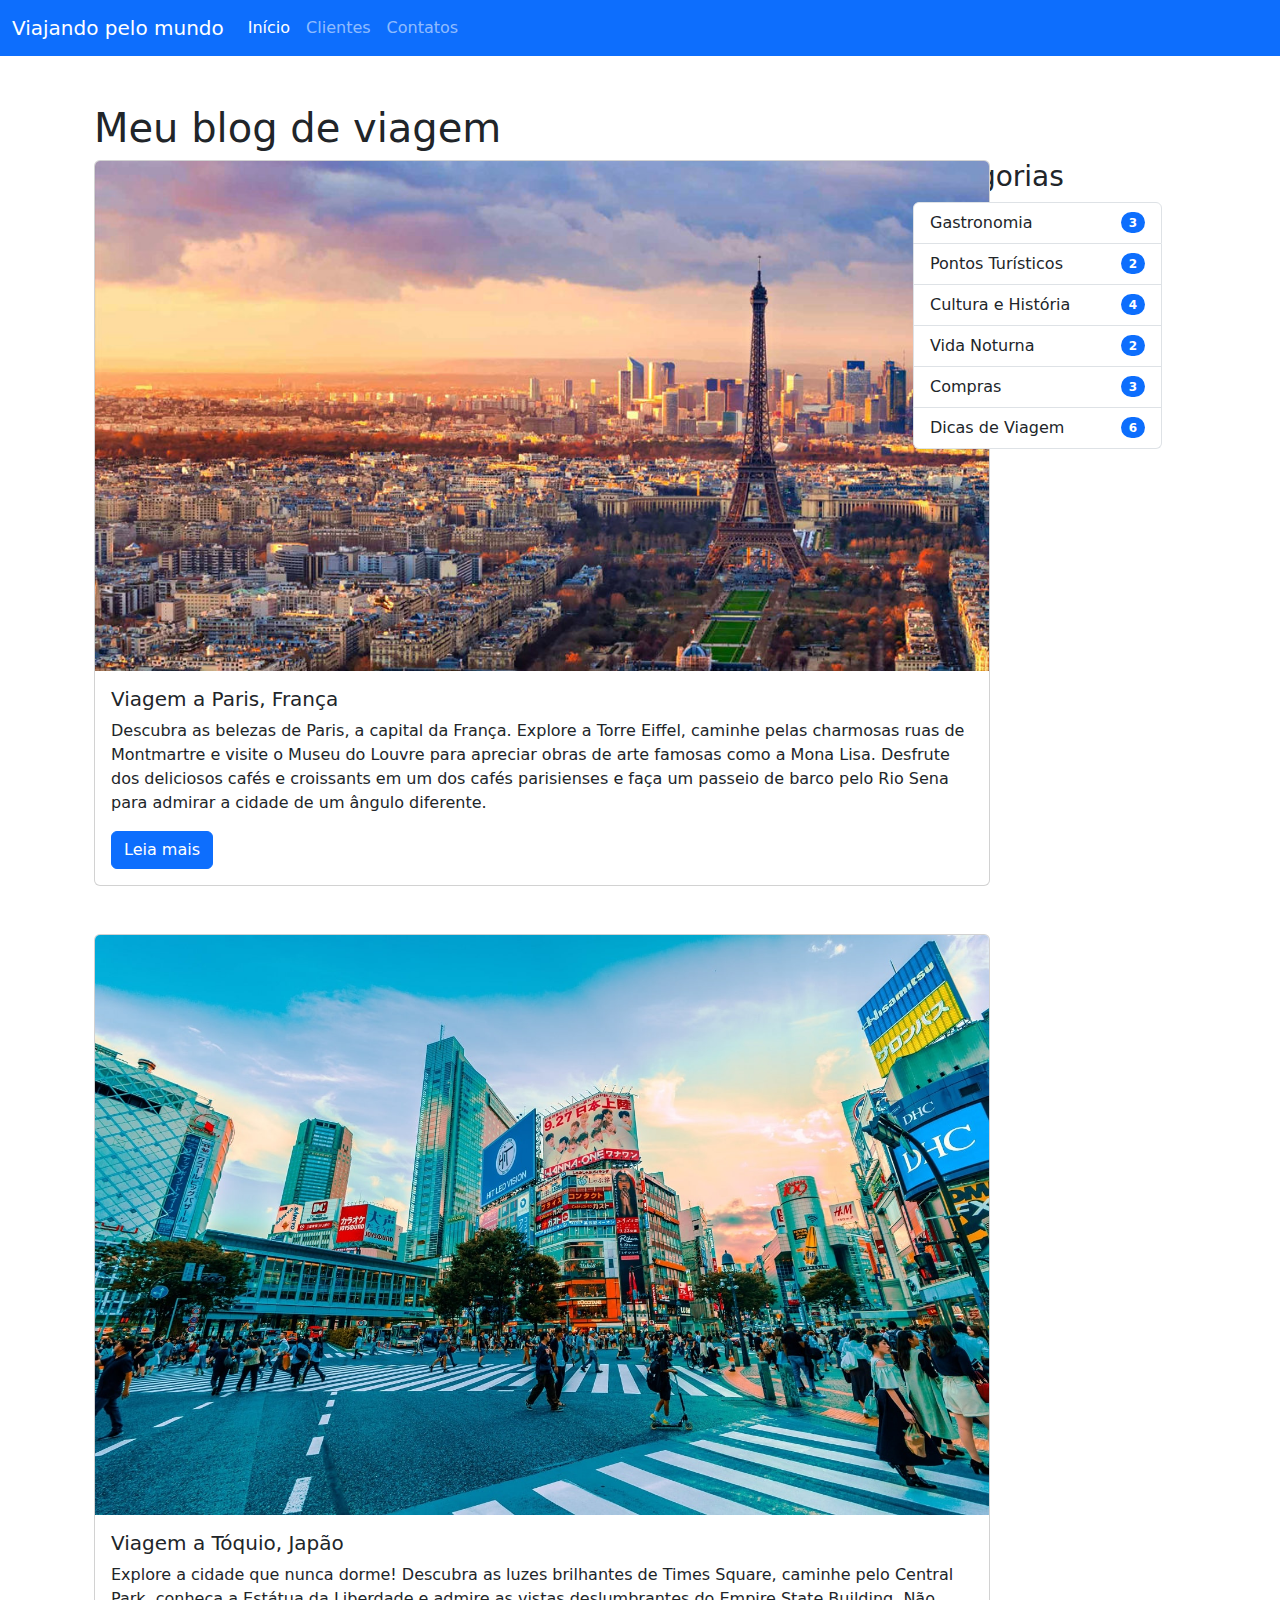
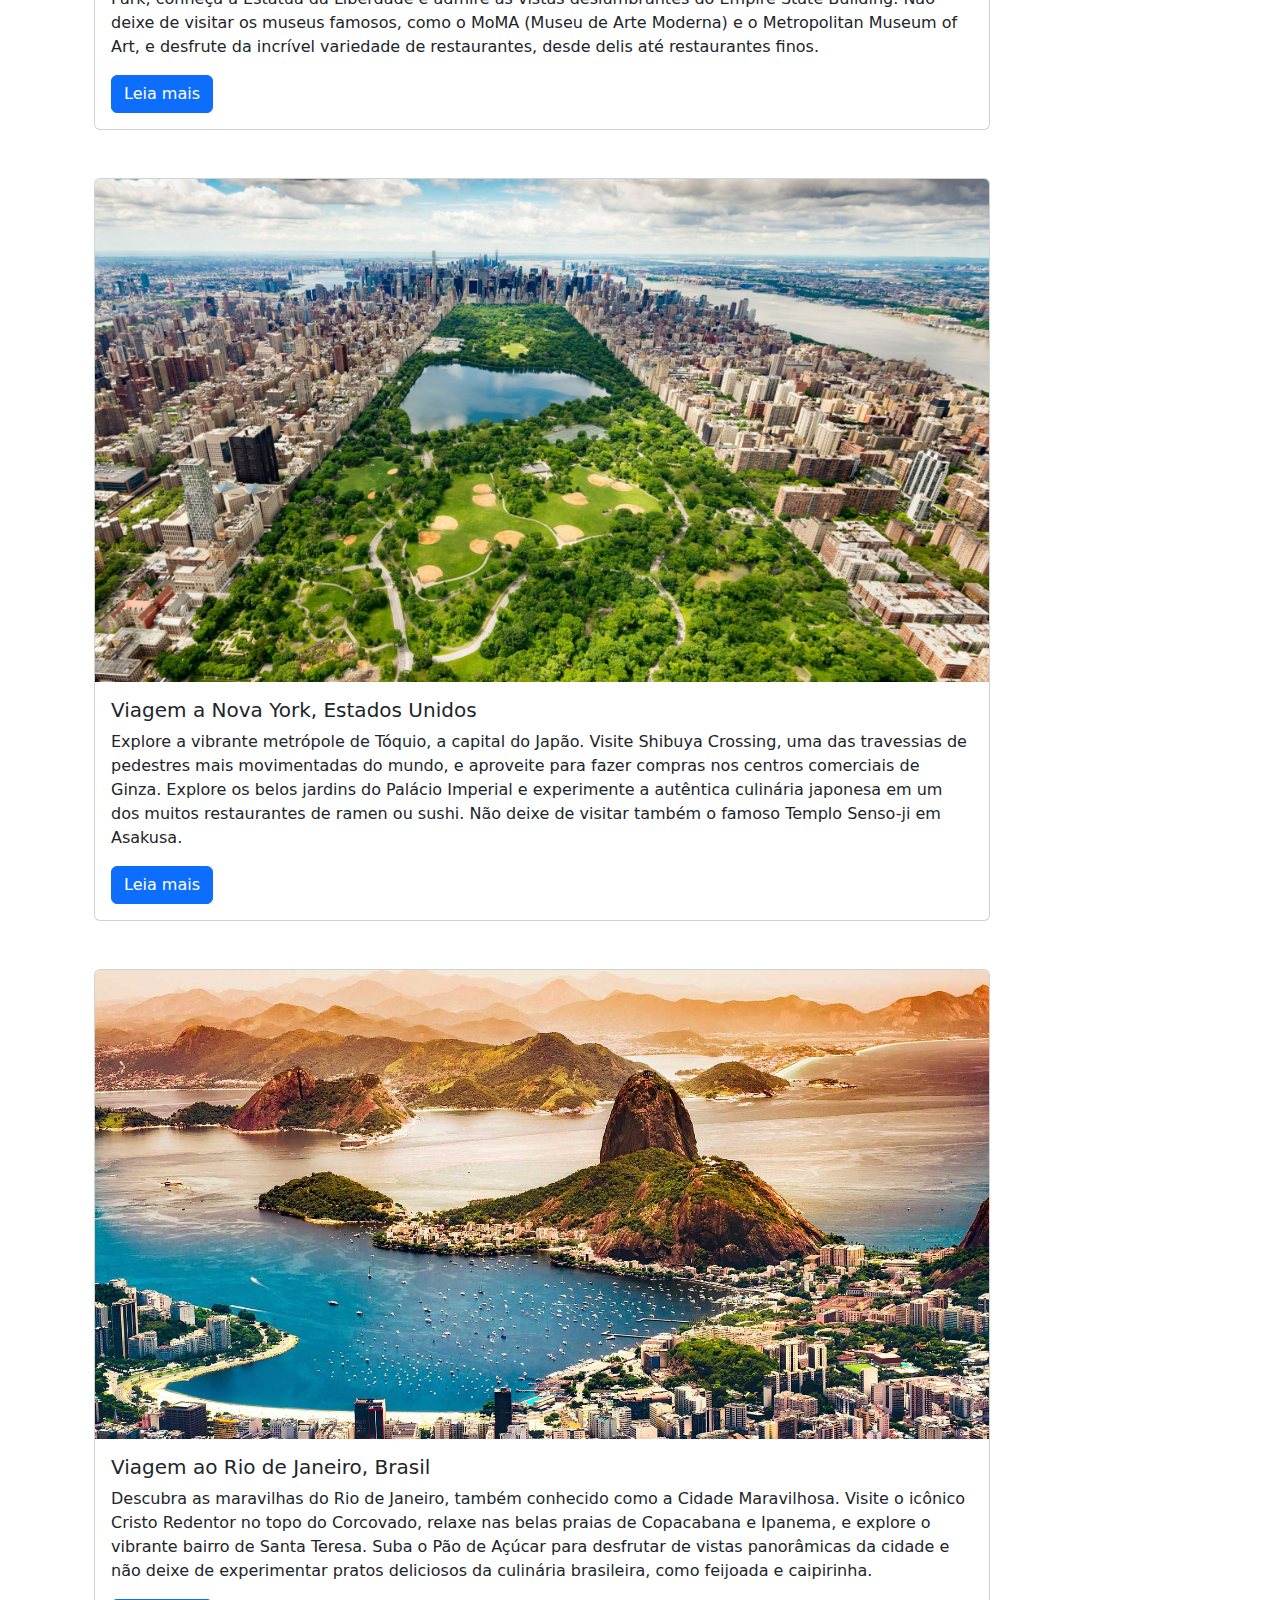
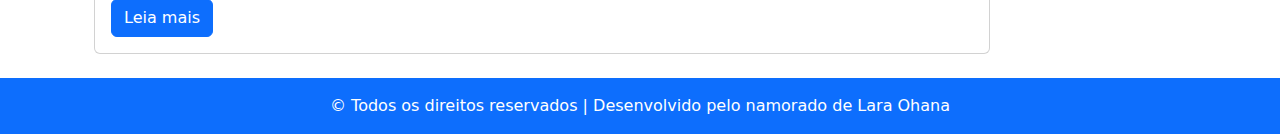
<file: index.html>
<!DOCTYPE html>
<html lang="en">
<head>
    <meta charset="UTF-8">
    <meta http-equiv="X-UA-Compatible" content="IE=edge">
    <meta name="viewport" content="width=device-width, initial-scale=1.0">
    <link rel="stylesheet" href="https://cdn.jsdelivr.net/npm/bootstrap@5.3.3/dist/css/bootstrap.min.css">
    <link rel="stylesheet" href="./slyte/slyte.css">

    <title>Viajando pelo mundo</title>
</head>
<body>
    <!-- CABEÇA -->
       <nav class="navbar navbar-expand-lg bg-primary sticky-top" data-bs-theme="dark">
    <div class="container-fluid">
      <a class="navbar-brand" href="Viajando pelo mundo">Viajando pelo mundo</a>
      <button class="navbar-toggler" type="button" data-bs-toggle="collapse" data-bs-target="#navbarSupportedContent" aria-controls="navbarSupportedContent" aria-expanded="false" aria-label="Toggle navigation">
        <span class="navbar-toggler-icon"></span>
      </button>
      <div class="collapse navbar-collapse" id="navbarSupportedContent">
        <ul class="navbar-nav me-auto mb-2 mb-lg-0">
          <li class="nav-item">
            <a class="nav-link link-hover active" aria-current="page" href="/">Início</a>
          </li>
          <li class="nav-item">
            <a class="nav-link link-hover" href="./pages/sobre.html">Clientes</a>
          </li>
          <li class="nav-item">
            <a class="nav-link link-hover" href="#">Contatos</a>
          </li>
        </ul>
      </div>
    </div>
  </nav>
    <header>
    <main>
        <!-- CARDS  -->
        <section class="container">
            <section class="row container pt-5">
                <h1>Meu blog de viagem</h1>
                <div class="col-md-9">
                    <div class="card cardh" style="width: 56rem;">
                        <img src="./imagens/paris.jpg" class="card-img-top" alt="...">
                        <div class="card-body">
                          <h5 class="card-title">Viagem a Paris, França</h5>
                          <p class="card-text">Descubra as belezas de Paris, a capital da França. Explore a Torre Eiffel, caminhe pelas charmosas ruas de Montmartre e visite o Museu do Louvre para apreciar obras de arte famosas como a Mona Lisa. Desfrute dos deliciosos cafés e croissants em um dos cafés parisienses e faça um passeio de barco pelo Rio Sena para admirar a cidade de um ângulo diferente.</p>
                          <a href="#" class="btn btn-primary">Leia mais</a>
                        </div>
                    </div>
                </div>
                    <div class="col-md-3">
                        <h3>Categorias</h3>
                        <ul class="list-group">
                            <li class="list-group-item d-flex justify-content-between align-items-center list">
                                Gastronomia
                              <span class="badge text-bg-primary rounded-pill">3</span>
                            </li>
                        
                            <li class="list-group-item d-flex justify-content-between align-items-center list">
                                Pontos Turísticos
                              <span class="badge text-bg-primary rounded-pill">2</span>
                            </li>
                        
                            <li class="list-group-item d-flex justify-content-between align-items-center list">
                                Cultura e História
                              <span class="badge text-bg-primary rounded-pill">4</span>
                            </li>
                        
                            <li class="list-group-item d-flex justify-content-between align-items-center list">
                                Vida Noturna
                              <span class="badge text-bg-primary rounded-pill">2</span>
                            </li>
                        
                            <li class="list-group-item d-flex justify-content-between align-items-center list">
                                Compras
                              <span class="badge text-bg-primary rounded-pill">3</span>
                            </li>
                        
                            <li class="list-group-item d-flex justify-content-between align-items-center list">
                                Dicas de Viagem
                              <span class="badge text-bg-primary rounded-pill">6</span>
                            </li>
                          </ul>
                    </div>
                </div>
            </section>
            <section class="row container pt-5">
                <div class="col-md-9">
                    <div class="card cardh" style="width: 56rem;">
                        <img src="./imagens/tokyo.jpg" class="card-img-top" alt="...">
                        <div class="card-body">
                          <h5 class="card-title">Viagem a Tóquio, Japão</h5>
                          <p class="card-text">Explore a cidade que nunca dorme! Descubra as luzes brilhantes de Times Square, caminhe pelo Central Park, conheça a Estátua da Liberdade e admire as vistas deslumbrantes do Empire State Building. Não deixe de visitar os museus famosos, como o MoMA (Museu de Arte Moderna) e o Metropolitan Museum of Art, e desfrute da incrível variedade de restaurantes, desde delis até restaurantes finos.</p>
                          <a href="#" class="btn btn-primary">Leia mais</a>
                        </div>
                    </div>
                </div>
        </section>

            <section class="row container pt-5">
                <div class="col-md-9">
                    <div class="card cardh" style="width: 56rem;">
                        <img src="./imagens/nova_york.jpg" class="card-img-top" alt="...">
                        <div class="card-body">
                          <h5 class="card-title">Viagem a Nova York, Estados Unidos</h5>
                          <p class="card-text">Explore a vibrante metrópole de Tóquio, a capital do Japão. Visite Shibuya Crossing, uma das travessias de pedestres mais movimentadas do mundo, e aproveite para fazer compras nos centros comerciais de Ginza. Explore os belos jardins do Palácio Imperial e experimente a autêntica culinária japonesa em um dos muitos restaurantes de ramen ou sushi. Não deixe de visitar também o famoso Templo Senso-ji em Asakusa.</p>
                          <a href="#" class="btn btn-primary">Leia mais</a>
                        </div>
                    </div>
                </div>
        </section>

        <section class="row container pt-5">
            <div class="col-md-9">
                <div class="card cardh" style="width: 56rem;">
                    <img src="./imagens/rio-de-janeiro.jpg" class="card-img-top" alt="...">
                    <div class="card-body">
                      <h5 class="card-title">Viagem ao Rio de Janeiro, Brasil</h5>
                      <p class="card-text">Descubra as maravilhas do Rio de Janeiro, também conhecido como a Cidade Maravilhosa. Visite o icônico Cristo Redentor no topo do Corcovado, relaxe nas belas praias de Copacabana e Ipanema, e explore o vibrante bairro de Santa Teresa. Suba o Pão de Açúcar para desfrutar de vistas panorâmicas da cidade e não deixe de experimentar pratos deliciosos da culinária brasileira, como feijoada e caipirinha.</p>
                      <a href="#" class="btn btn-primary">Leia mais</a>
                    </div>
                </div>
            </div>
    </section>
    </section>

<footer class="container-fluid  bg-primary text-white pt-3 mt-4">
    <section class="row">
      <div class="col-md-12 text-center">
        <p>&copy; Todos os direitos reservados | Desenvolvido pelo namorado de Lara Ohana
        </p>
      </div>

    <script src="https://cdn.jsdelivr.net/npm/bootstrap@5.3.3/dist/js/bootstrap.bundle.min.js"></script>
</body>
</html>
</file>
<file: slyte/slyte.css>
.cardh:hover{
    box-shadow: 1px 1px 10px #000;
    transition: 0.5s; 
}

.list:hover{
    background-color: #cccccc;
}
</file>
